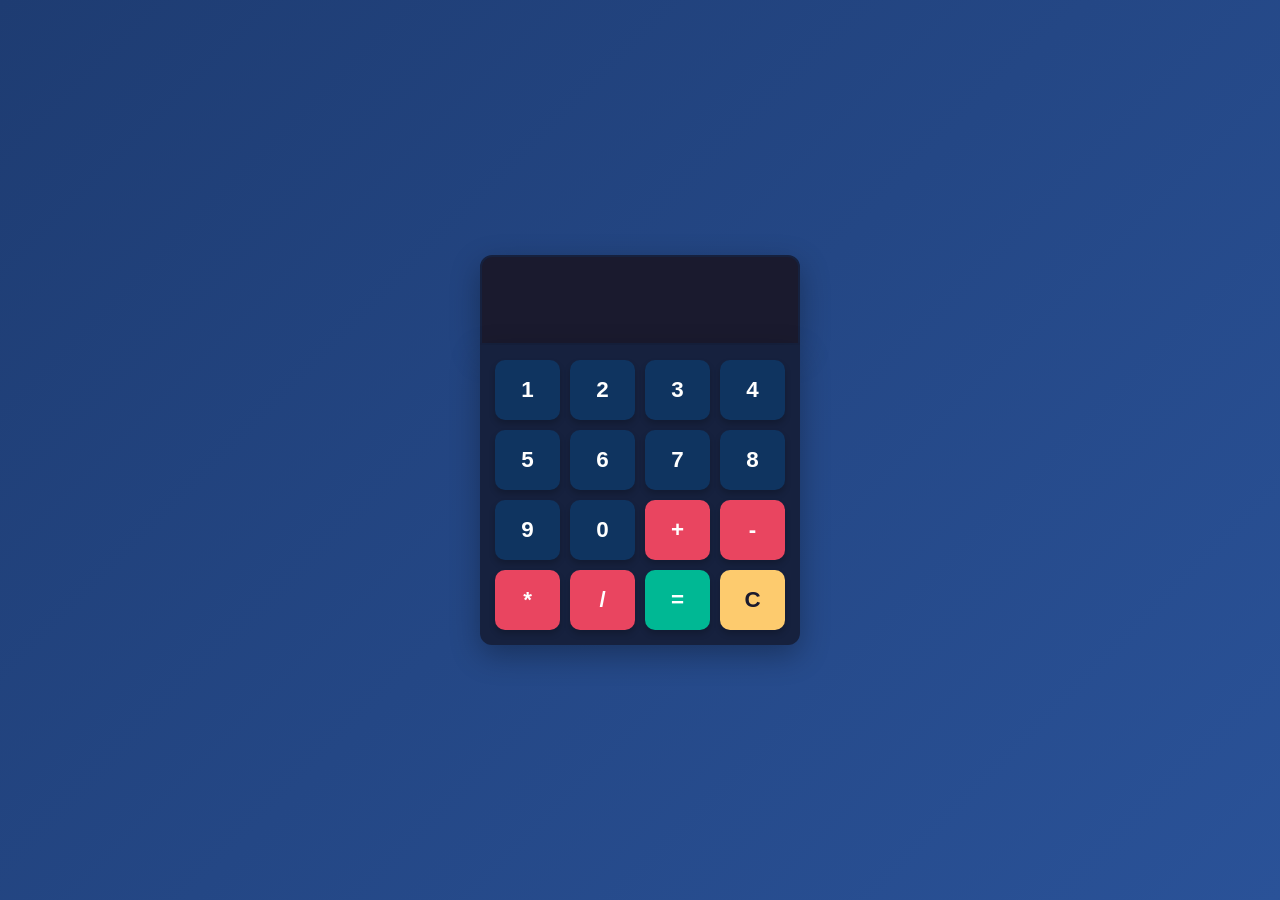
<file: calculator/index.html>
<!DOCTYPE html>
<html lang="en">
    <head>
        <meta charset="UTF-8">
        <meta name="viewport" content="width=device-width , initial-scale=1.0">
        <title>Calculator</title>
        <link rel="stylesheet" href="style.css">
        
    </head>
    <body>
        <div class="display">

        </div>
    <div class="box">
        <button>1</button>
        <button>2</button>
        <button>3</button>
        <button>4</button>
        <button>5</button>
        <button>6</button>
        <button>7</button>
        <button>8</button>
        <button>9</button>
        <button>0</button>
        <button>+</button>
        <button>-</button>
        <button>*</button>
        <button>/</button>
        <button>=</button>
        <button>C</button>
    </div>
    <script src ="calculator.js"></script>
    </body>
</html>
</file>
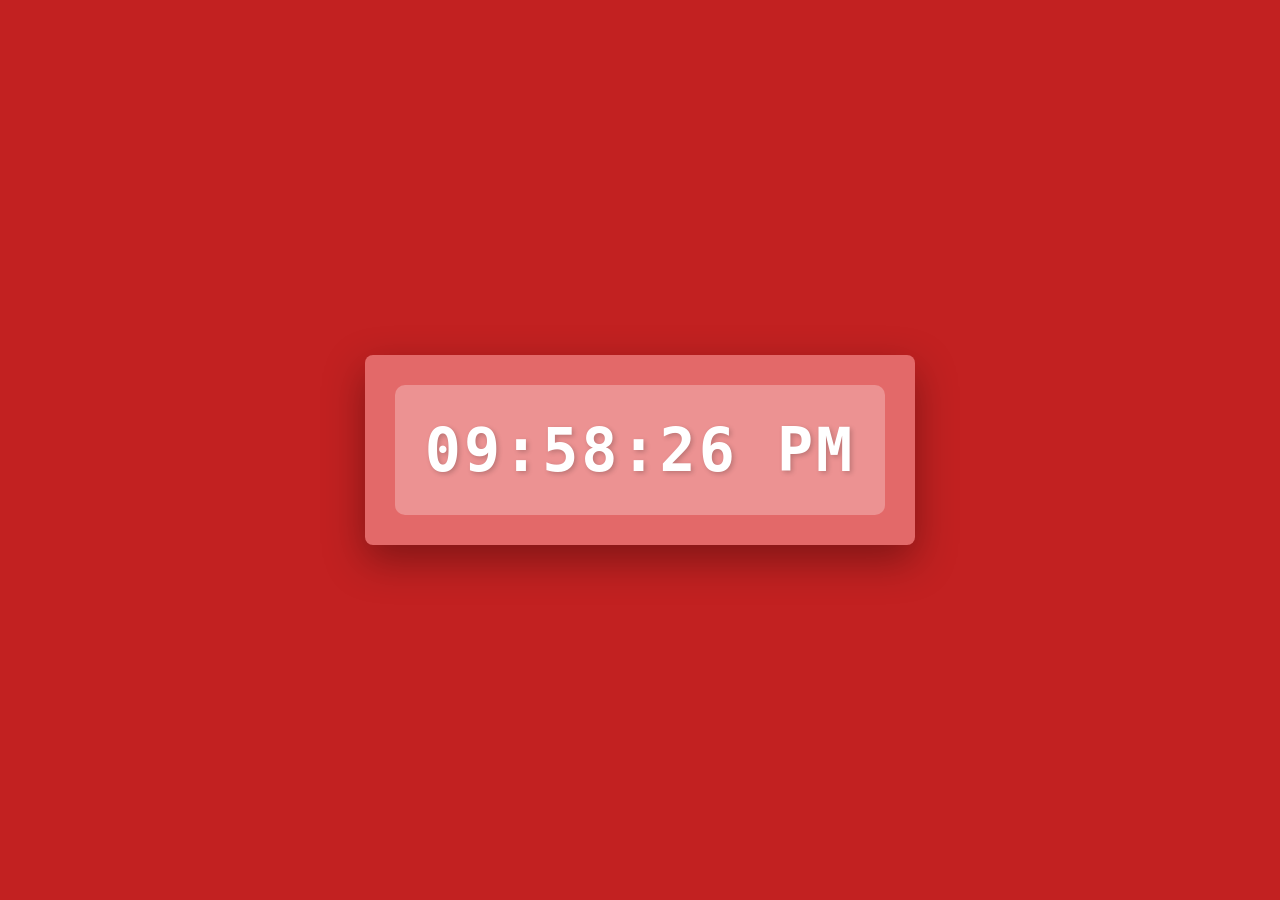
<file: digital clock/index.html>
<!DOCTYPE html>
<html lang="en">
    <head>
        <meta charset="UTF-8">
        <meta name="viewport" content="width=device-width, initial-scale=1.0">
        <title>digital Clock</title>
        <link rel="stylesheet" href="style.css">
    </head>
    <body>
        <div class="container">
        <div class="clock">
        <div id="time">

        </div>
        </div>
        </div>
        <script src="logic.js"></script>
    </body>
</html>
</file>
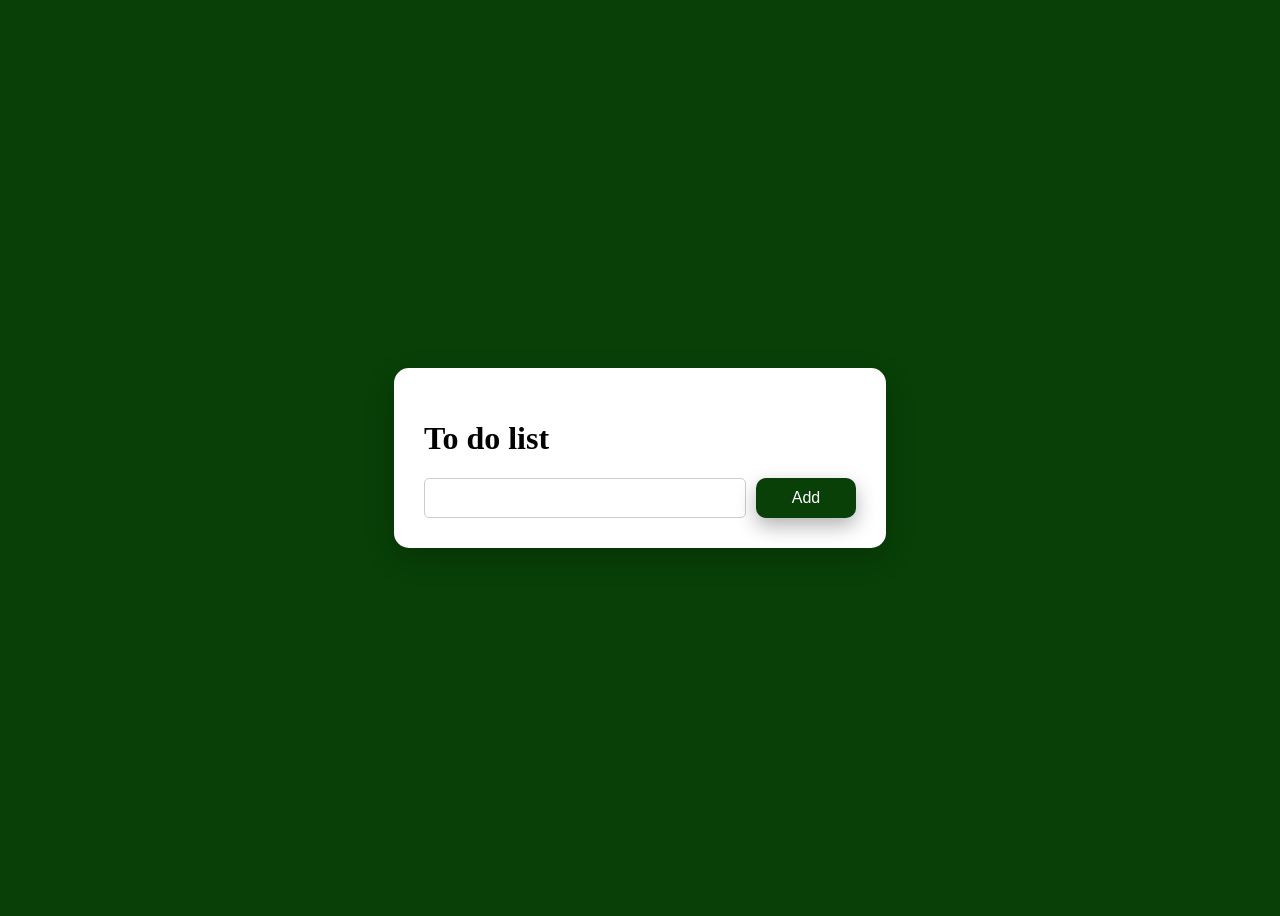
<file: to-do list/index.html>
<!DOCTYPE html>
<html lang ="en">
    <head>
        <meta charset="UTF-8">
        <meta name="viewport" content="width=device-width , initial-scale=1.0">
        <title>to-do list</title>
        <link rel="stylesheet" href = "style.css">
    </head>
    <body>
        <div class="container">
        <h1 class="heading">To do list</h1>
        <ul id="display"></ul>
<div class="in">
        <input type="text" id="taskInput">
        <button id="add">Add</button>
</div>
        <script src="logic.js"></script>
        </div>
    </body>
</html>
</file>
<file: calculator/style.css>
* {
    margin: 0;
    padding: 0;
    box-sizing: border-box;
    font-family: 'Segoe UI', Tahoma, sans-serif;
}

body {
    min-height: 100vh;
    display: flex;
    flex-direction: column;
    justify-content: center;
    align-items: center;
    background: linear-gradient(135deg, #1e3c72 0%, #2a5298 100%);
    padding: 20px;
}

.display {
    width: 320px;
    min-height: 90px;
    background: #1a1a2e;
    color: #ffffff;
    font-size: 2.2rem;
    text-align: right;
    padding: 20px;
    border-radius: 12px 12px 0 0;
    word-wrap: break-word;
    word-break: break-all;
    display: flex;
    align-items: flex-end;
    justify-content: flex-end;
    box-shadow: 0 10px 30px rgba(0, 0, 0, 0.3);
    border: 2px solid #16213e;
    overflow: hidden;
}

.box {
    width: 320px;
    display: grid;
    grid-template-columns: repeat(4, 1fr);
    gap: 10px;
    padding: 15px;
    background: #16213e;
    border-radius: 0 0 12px 12px;
    box-shadow: 0 10px 30px rgba(0, 0, 0, 0.3);
}

.box button {
    height: 60px;
    font-size: 1.4rem;
    font-weight: 600;
    border: none;
    border-radius: 10px;
    cursor: pointer;
    background: #0f3460;
    color: #ffffff;
    transition: transform 0.1s ease, background 0.2s ease, box-shadow 0.2s ease;
    box-shadow: 0 4px 6px rgba(0, 0, 0, 0.2);
}

.box button:hover {
    background: #1a4d8a;
    transform: translateY(-2px);
    box-shadow: 0 6px 10px rgba(0, 0, 0, 0.3);
}

.box button:active {
    transform: translateY(1px);
    box-shadow: 0 2px 4px rgba(0, 0, 0, 0.2);
}

.box button:nth-child(11),
.box button:nth-child(12),
.box button:nth-child(13),
.box button:nth-child(14) {
    background: #e94560;
    color: #ffffff;
}

.box button:nth-child(11):hover,
.box button:nth-child(12):hover,
.box button:nth-child(13):hover,
.box button:nth-child(14):hover {
    background: #ff5f7a;
}

.box button:nth-child(15) {
    background: #00b894;
    color: #ffffff;
}

.box button:nth-child(15):hover {
    background: #00d1a7;
}

.box button:nth-child(16) {
    background: #fdcb6e;
    color: #1a1a2e;
}

.box button:nth-child(16):hover {
    background: #ffd98a;
}
</file>
<file: digital clock/style.css>
body{
    display: flex;
    justify-content: center;
    align-items: center;
    background-color: rgb(194, 33, 33);
    height: 100vh;
    margin: 0px;
}

.container{
    background-color: rgb(227, 105, 105);
    padding: 30px;
    border-radius: 8px;
    box-shadow: 0 15px 40px rgba(0, 0, 0, 0.35);
     animation:
        fadeIn 0.8s ease,
        float 3s ease-in-out infinite;
}
.clock{
    display: flex;
    justify-content: center;
    align-items: center;
    font-size: 60px;
    font-family: monospace;
    letter-spacing: 3px;
    background-color: rgb(236, 146, 146);
    text-shadow: 2px 2px 5px rgba(0,0,0,0.2);
    padding: 30px;
    border-radius: 10px;
    color: white;
    font-weight: bold;
}
@keyframes fadeIn{
    from{
        opacity: 0;
        transform: translateY(30px);
    }

    to{
        opacity: 1;
        transform: translateY(0);
    }
}
</file>
<file: to-do list/style.css>
.completed{
    text-decoration: line-through;
    opacity: 0.6;
     transition: all 0.3s ease;
}
body{
    background-color: #084007;
    display: flex;
    justify-content: center;
    flex-direction: column;
    align-items: center;
    height: 100vh;
}
.container{
    background-color: white;
    padding: 30px;
    border-radius: 15px;
    min-height: 100px;
    box-shadow: 0 10px 30px rgba(0,0,0,0.2);
}
.in{
    display: flex;
    flex-direction: row;
    gap: 10px;
}
#taskInput{
    width: 300px;
    border-radius: 5px;
    padding: 10px;
    border: 1px solid #ccc;
    font-size: 16px;
}
#add{
    border-radius: 10px;
    width: 100px;
    border: none;
    background-color: #084007;
    color: white;
    font-size: 16px;
    cursor: pointer;
    transition: all 0.3s ease;
    box-shadow: 0 8px 20px rgba(0,0,0,0.3);
}
#add:hover{
    transform: translateY(-3px) scale(1.05);
    background-color: #0b5c08;
}
#add:active{
    transform: translateY(1px);
}
.task{
    display: flex;
    padding: 10px;
    justify-content: space-between;
    align-items: center;
    width: 300px;
}
.task{
    transition: all 0.2s ease;
}

.task:hover{
    background-color: #ececec;
}
.delete-btn{
     border-radius: 10px;
    width: 100px;
    border: none;
    background-color: #d32f2f;
    color: white;
    font-size: 16px;
    cursor: pointer;
    transition: all 0.3s ease;
    box-shadow: 0 8px 20px rgba(0,0,0,0.3);
}
.delete-btn:hover{
    transform: translateY(-3px) scale(1.05);
    background-color: #b71c1c; 
}
.delete-btn:active{
    transform: translateY(1px);
}
</file>
